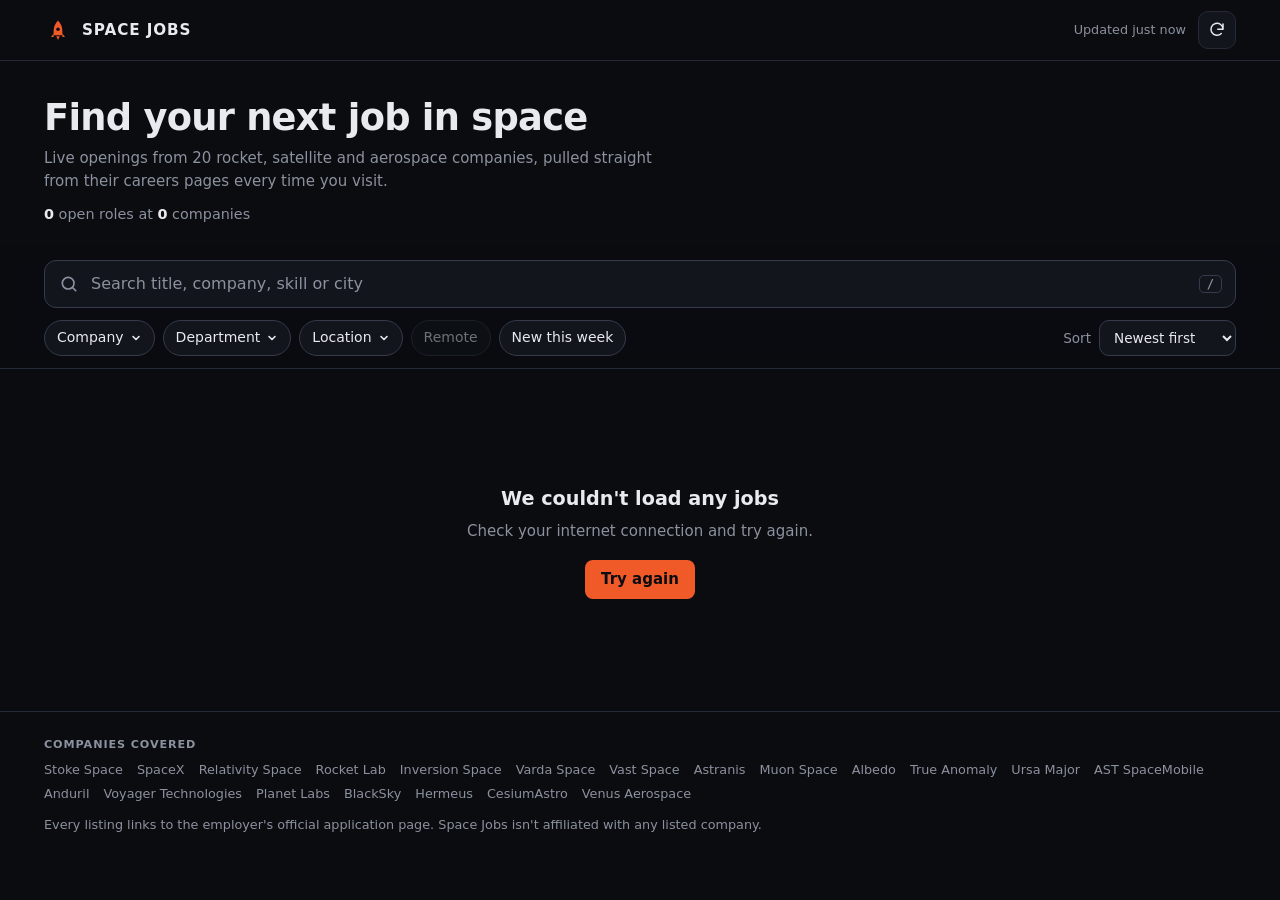
<file: index.html>
<!DOCTYPE html>
<html lang="en">
<head>
  <meta charset="UTF-8">
  <meta name="viewport" content="width=device-width, initial-scale=1.0">
  <title>Space Industry Job Board – Aerospace &amp; Rocket Jobs</title>
  <meta name="description" content="Live job openings from 20 space and aerospace companies — SpaceX, Rocket Lab, Relativity, Stoke Space, Anduril, Planet and more. Filter by company, department, location, or keyword.">
  <meta name="robots" content="index, follow">
  <meta name="theme-color" content="#0a0c10">
  <meta name="color-scheme" content="dark">
  <meta name="referrer" content="strict-origin-when-cross-origin">
  <link rel="canonical" href="https://space-job-board.pages.dev/">

  <!-- Open Graph / social previews -->
  <meta property="og:type" content="website">
  <meta property="og:site_name" content="Space Jobs">
  <meta property="og:title" content="Space Industry Job Board">
  <meta property="og:description" content="Live job openings from 20 space and aerospace companies, filterable by company, department, location, and keyword.">
  <meta property="og:url" content="https://space-job-board.pages.dev/">
  <meta name="twitter:card" content="summary">
  <meta name="twitter:title" content="Space Industry Job Board">
  <meta name="twitter:description" content="Live job openings from 20 space and aerospace companies.">

  <link rel="icon" href="/favicon.svg" type="image/svg+xml">
  <link rel="preconnect" href="https://boards-api.greenhouse.io" crossorigin>
  <link rel="preconnect" href="https://api.lever.co" crossorigin>
  <link rel="stylesheet" href="/styles.css">

  <script type="application/ld+json">
  {
    "@context": "https://schema.org",
    "@type": "WebSite",
    "name": "Space Industry Job Board",
    "alternateName": "Space Jobs",
    "url": "https://space-job-board.pages.dev/",
    "description": "Live job openings from space and aerospace companies."
  }
  </script>

  <script src="/app.js" defer></script>
</head>
<body>

<a class="skip-link" href="#results">Skip to job listings</a>

<header class="site-header">
  <div class="wrap header-inner">
    <a class="brand" href="/" aria-label="Space Jobs home">
      <img src="/favicon.svg" alt="" width="28" height="28">
      <span>Space Jobs</span>
    </a>
    <div class="header-right">
      <span id="last-fetched" class="last-fetched" aria-live="polite"></span>
      <button type="button" class="icon-btn" id="refresh-btn" aria-label="Refresh job listings" title="Refresh">
        <svg viewBox="0 0 24 24" aria-hidden="true"><path d="M20 11a8 8 0 1 0-2.3 5.7M20 4v7h-7"/></svg>
      </button>
    </div>
  </div>
</header>

<main id="main">

<section class="hero">
  <div class="wrap">
    <h1>Find your next job in space</h1>
    <p class="hero-sub">
      Live openings from 20 rocket, satellite and aerospace companies, pulled straight
      from their careers pages every time you visit.
    </p>
    <p class="stats" id="stats" aria-live="polite">Loading the latest openings…</p>
  </div>
</section>

<div class="toolbar" id="toolbar">
  <div class="wrap">
    <form class="search" id="search-form" role="search">
      <svg class="search-ico" viewBox="0 0 24 24" aria-hidden="true"><circle cx="11" cy="11" r="7"/><path d="m20 20-3.5-3.5"/></svg>
      <input id="search" type="search" placeholder="Search title, company, skill or city" aria-label="Search jobs" autocomplete="off" enterkeyhint="search">
      <kbd class="kbd-hint" aria-hidden="true">/</kbd>
      <button type="button" class="search-clear" id="search-clear" aria-label="Clear search" hidden>×</button>
      <button type="submit" class="sr-only">Search</button>
    </form>

    <div class="filter-bar">
      <div class="dd" data-facet="company">
        <button type="button" class="dd-btn" aria-expanded="false" aria-controls="dd-company">Company <span class="dd-badge" hidden></span><svg class="caret" viewBox="0 0 12 12" aria-hidden="true"><path d="m3 4.5 3 3 3-3"/></svg></button>
        <div class="dd-panel" id="dd-company" role="group" aria-label="Filter by company" hidden>
          <input type="search" class="dd-search" placeholder="Search companies" aria-label="Search companies" autocomplete="off">
          <div class="dd-list"></div>
          <p class="dd-nomatch" hidden>No matches</p>
          <div class="dd-foot"><button type="button" class="link-btn dd-clear">Clear</button><button type="button" class="btn-primary dd-done">Done</button></div>
        </div>
      </div>
      <div class="dd" data-facet="dept">
        <button type="button" class="dd-btn" aria-expanded="false" aria-controls="dd-dept">Department <span class="dd-badge" hidden></span><svg class="caret" viewBox="0 0 12 12" aria-hidden="true"><path d="m3 4.5 3 3 3-3"/></svg></button>
        <div class="dd-panel" id="dd-dept" role="group" aria-label="Filter by department" hidden>
          <input type="search" class="dd-search" placeholder="Search departments" aria-label="Search departments" autocomplete="off">
          <div class="dd-list"></div>
          <p class="dd-nomatch" hidden>No matches</p>
          <div class="dd-foot"><button type="button" class="link-btn dd-clear">Clear</button><button type="button" class="btn-primary dd-done">Done</button></div>
        </div>
      </div>
      <div class="dd" data-facet="loc">
        <button type="button" class="dd-btn" aria-expanded="false" aria-controls="dd-loc">Location <span class="dd-badge" hidden></span><svg class="caret" viewBox="0 0 12 12" aria-hidden="true"><path d="m3 4.5 3 3 3-3"/></svg></button>
        <div class="dd-panel" id="dd-loc" role="group" aria-label="Filter by location" hidden>
          <input type="search" class="dd-search" placeholder="Search cities, states, countries" aria-label="Search locations" autocomplete="off">
          <div class="dd-list"></div>
          <p class="dd-nomatch" hidden>No matches</p>
          <div class="dd-foot"><button type="button" class="link-btn dd-clear">Clear</button><button type="button" class="btn-primary dd-done">Done</button></div>
        </div>
      </div>

      <button type="button" class="toggle" id="toggle-remote" aria-pressed="false">Remote</button>
      <button type="button" class="toggle" id="toggle-new" aria-pressed="false">New this week</button>

      <label class="sort">
        <span>Sort</span>
        <select id="sort" aria-label="Sort jobs">
          <option value="newest">Newest first</option>
          <option value="oldest">Oldest first</option>
          <option value="company">Company A–Z</option>
          <option value="title">Job title A–Z</option>
        </select>
      </label>
    </div>

    <div class="active-filters" id="active-filters" hidden>
      <div class="chip-list" id="chip-list"></div>
      <button type="button" class="link-btn" id="clear-all">Clear all</button>
    </div>
  </div>
</div>
<div class="dd-backdrop" id="dd-backdrop"></div>

<div id="results" class="wrap results" tabindex="-1">
  <h2 class="sr-only">Job listings</h2>
  <div class="notice" id="notice" role="status" hidden>
    <span id="notice-text"></span>
    <button type="button" class="notice-close" id="notice-close" aria-label="Dismiss">×</button>
  </div>

  <p class="result-count" id="result-count" aria-live="polite"></p>

  <noscript>
    <p class="noscript-msg">This job board needs JavaScript to load live listings from each company's careers page.</p>
  </noscript>

  <div id="job-container"></div>

  <div class="more-wrap" id="more-wrap" hidden>
    <p class="more-note" id="more-note"></p>
    <button type="button" class="btn-secondary" id="more-btn">Show more</button>
  </div>
</div>

</main>

<footer class="site-footer">
  <div class="wrap">
    <h2>Companies covered</h2>
    <ul>
      <li>Stoke Space</li><li>SpaceX</li><li>Relativity Space</li><li>Rocket Lab</li>
      <li>Inversion Space</li><li>Varda Space</li><li>Vast Space</li><li>Astranis</li>
      <li>Muon Space</li><li>Albedo</li><li>True Anomaly</li><li>Ursa Major</li>
      <li>AST SpaceMobile</li><li>Anduril</li><li>Voyager Technologies</li><li>Planet Labs</li>
      <li>BlackSky</li><li>Hermeus</li><li>CesiumAstro</li><li>Venus Aerospace</li>
    </ul>
    <p>Every listing links to the employer's official application page. Space Jobs isn't affiliated with any listed company.</p>
  </div>
</footer>

</body>
</html>
</file>
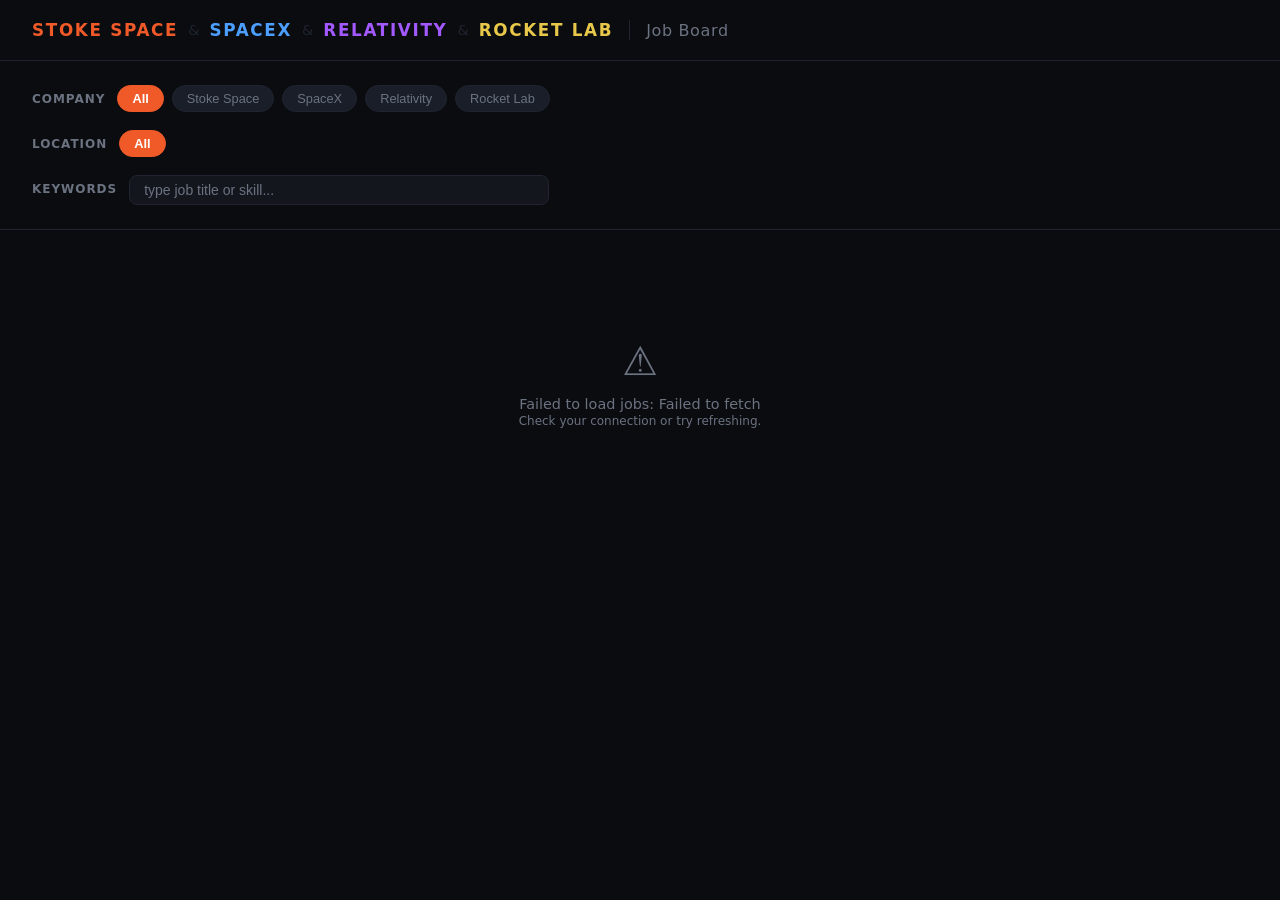
<file: job_board.html>
<!DOCTYPE html>
<html lang="en">
<head>
  <meta charset="UTF-8">
  <meta name="viewport" content="width=device-width, initial-scale=1.0">
  <title>Space Jobs | Stoke Space, SpaceX, Relativity & Rocket Lab</title>
  <style>
    *, *::before, *::after { box-sizing: border-box; margin: 0; padding: 0; }

    :root {
      --bg: #0a0c10;
      --surface: #13161d;
      --border: #1f2430;
      --text: #e8eaf0;
      --muted: #6b7280;
      --accent: #f05a28;
      --pill-bg: #1a1e28;
      --card-bg: #13161d;
      --card-hover: #181c27;
      --stoke-color: #f05a28;
      --spacex-color: #4d9fff;
      --relativity-color: #a259ff;
      --rocketlab-color: #e8c84a;
    }

    body {
      background: var(--bg);
      color: var(--text);
      font-family: -apple-system, BlinkMacSystemFont, 'Segoe UI', system-ui, sans-serif;
      min-height: 100vh;
    }

    /* ── Header ── */
    header {
      border-bottom: 1px solid var(--border);
      padding: 20px 32px;
      display: flex;
      align-items: center;
      gap: 16px;
    }

    .logo-group {
      display: flex;
      align-items: center;
      gap: 10px;
    }

    .logo {
      font-size: 1.05rem;
      font-weight: 700;
      letter-spacing: 0.1em;
      text-transform: uppercase;
    }

    .logo-stoke { color: var(--stoke-color); }
    .logo-spacex { color: var(--spacex-color); }
    .logo-relativity { color: var(--relativity-color); }
    .logo-rocketlab  { color: var(--rocketlab-color); }

    .logo-sep {
      font-size: 0.9rem;
      color: var(--border);
    }

    .header-divider {
      width: 1px;
      height: 20px;
      background: var(--border);
    }

    .header-title {
      font-size: 1rem;
      font-weight: 400;
      color: var(--muted);
      letter-spacing: 0.04em;
    }

    /* ── Filters ── */
    .filters {
      padding: 24px 32px;
      border-bottom: 1px solid var(--border);
      display: flex;
      flex-direction: column;
      gap: 18px;
    }

    .filter-row {
      display: flex;
      align-items: flex-start;
      gap: 12px;
    }

    .filter-label {
      font-size: 0.75rem;
      font-weight: 600;
      letter-spacing: 0.08em;
      text-transform: uppercase;
      color: var(--muted);
      min-width: 72px;
      padding-top: 7px;
    }

    .pills {
      display: flex;
      flex-wrap: wrap;
      gap: 8px;
    }

    .pill {
      padding: 5px 14px;
      border-radius: 20px;
      border: 1px solid var(--border);
      background: var(--pill-bg);
      color: var(--muted);
      font-size: 0.8rem;
      cursor: pointer;
      transition: background 0.15s, color 0.15s, border-color 0.15s;
      user-select: none;
    }

    .pill:hover { color: var(--text); }

    .pill.active {
      color: #fff;
      font-weight: 600;
    }

    /* Company pills use per-company color */
    .pill[data-company="all"].active,
    .pill[data-loc="all"].active {
      background: var(--accent);
      border-color: var(--accent);
    }

    .pill[data-company="Stoke Space"].active {
      background: var(--stoke-color);
      border-color: var(--stoke-color);
    }

    .pill[data-company="SpaceX"].active {
      background: var(--spacex-color);
      border-color: var(--spacex-color);
    }

    .pill[data-company="Relativity"].active {
      background: var(--relativity-color);
      border-color: var(--relativity-color);
    }

    .pill[data-company="Rocket Lab"].active {
      background: var(--rocketlab-color);
      border-color: var(--rocketlab-color);
      color: #0a0c10;
    }

    .pill[data-loc]:not([data-loc="all"]).active {
      background: var(--accent);
      border-color: var(--accent);
    }

    .pill:hover:not(.active) {
      border-color: var(--muted);
    }

    .search-input {
      flex: 1;
      max-width: 420px;
      padding: 6px 14px;
      border-radius: 8px;
      border: 1px solid var(--border);
      background: var(--surface);
      color: var(--text);
      font-size: 0.875rem;
      outline: none;
      transition: border-color 0.15s;
    }

    .search-input::placeholder { color: var(--muted); }
    .search-input:focus { border-color: var(--accent); }

    /* ── Main ── */
    main { padding: 28px 32px; }

    .results-bar {
      font-size: 0.875rem;
      color: var(--muted);
      margin-bottom: 20px;
    }

    .results-bar strong { color: var(--text); }

    /* ── Job grid ── */
    .job-grid {
      display: grid;
      grid-template-columns: repeat(auto-fill, minmax(280px, 1fr));
      gap: 16px;
    }

    .job-card {
      background: var(--card-bg);
      border: 1px solid var(--border);
      border-radius: 10px;
      padding: 20px;
      display: flex;
      flex-direction: column;
      gap: 8px;
      transition: background 0.15s, border-color 0.15s, transform 0.1s;
      border-top: 2px solid transparent;
    }

    .job-card.stoke { border-top-color: var(--stoke-color); }
    .job-card.spacex { border-top-color: var(--spacex-color); }
    .job-card.relativity { border-top-color: var(--relativity-color); }
    .job-card.rocketlab  { border-top-color: var(--rocketlab-color); }

    .job-card:hover {
      background: var(--card-hover);
      transform: translateY(-2px);
    }

    .job-card.stoke:hover { border-color: rgba(240, 90, 40, 0.5); border-top-color: var(--stoke-color); }
    .job-card.spacex:hover { border-color: rgba(77, 159, 255, 0.5); border-top-color: var(--spacex-color); }
    .job-card.relativity:hover { border-color: rgba(162, 89, 255, 0.5); border-top-color: var(--relativity-color); }
    .job-card.rocketlab:hover  { border-color: rgba(232, 200, 74, 0.5);  border-top-color: var(--rocketlab-color); }

    .card-header {
      display: flex;
      align-items: flex-start;
      justify-content: space-between;
      gap: 8px;
    }

    .job-title {
      font-size: 0.95rem;
      font-weight: 600;
      color: var(--text);
      line-height: 1.35;
    }

    .company-badge {
      flex-shrink: 0;
      font-size: 0.65rem;
      font-weight: 700;
      letter-spacing: 0.07em;
      text-transform: uppercase;
      padding: 2px 7px;
      border-radius: 4px;
      margin-top: 2px;
    }

    .company-badge.stoke {
      background: rgba(240, 90, 40, 0.15);
      color: var(--stoke-color);
    }

    .company-badge.spacex {
      background: rgba(77, 159, 255, 0.12);
      color: var(--spacex-color);
    }

    .company-badge.relativity {
      background: rgba(162, 89, 255, 0.12);
      color: var(--relativity-color);
    }

    .company-badge.rocketlab {
      background: rgba(232, 200, 74, 0.12);
      color: var(--rocketlab-color);
    }

    .job-location {
      font-size: 0.8rem;
      color: var(--muted);
      display: flex;
      align-items: center;
      gap: 5px;
    }

    .job-location::before {
      content: "◎";
      font-size: 0.65rem;
    }

    .job-card.stoke .job-location::before { color: var(--stoke-color); }
    .job-card.spacex .job-location::before { color: var(--spacex-color); }
    .job-card.relativity .job-location::before { color: var(--relativity-color); }
    .job-card.rocketlab  .job-location::before { color: var(--rocketlab-color); }

    .job-dates {
      display: flex;
      flex-direction: column;
      gap: 4px;
    }

    .job-published {
      display: inline-flex;
      align-items: center;
      gap: 5px;
      font-size: 0.78rem;
      font-weight: 600;
      padding: 3px 8px;
      border-radius: 5px;
      width: fit-content;
    }

    .job-card.stoke  .job-published { background: rgba(240, 90, 40, 0.12);  color: var(--stoke-color); }
    .job-card.spacex .job-published { background: rgba(77, 159, 255, 0.12); color: var(--spacex-color); }
    .job-card.relativity .job-published { background: rgba(162, 89, 255, 0.12); color: var(--relativity-color); }

    .job-updated {
      font-size: 0.72rem;
      color: var(--muted);
      padding-left: 2px;
    }

    .time-ago {
      font-weight: 400;
      opacity: 0.7;
      white-space: nowrap;
    }

    .job-card-footer {
      margin-top: auto;
      padding-top: 10px;
      border-top: 1px solid var(--border);
    }

    .view-btn {
      display: inline-flex;
      align-items: center;
      gap: 6px;
      font-size: 0.8rem;
      font-weight: 600;
      text-decoration: none;
      transition: gap 0.15s;
    }

    .job-card.stoke .view-btn { color: var(--stoke-color); }
    .job-card.spacex .view-btn { color: var(--spacex-color); }
    .job-card.relativity .view-btn { color: var(--relativity-color); }
    .job-card.rocketlab  .view-btn { color: var(--rocketlab-color); }

    .view-btn:hover { gap: 10px; }

    /* ── State messages ── */
    .state-msg {
      text-align: center;
      padding: 60px 20px;
      color: var(--muted);
      font-size: 0.9rem;
    }

    .state-msg .icon {
      font-size: 2.5rem;
      margin-bottom: 12px;
      display: block;
    }

    .spinner {
      width: 36px;
      height: 36px;
      border: 3px solid var(--border);
      border-top-color: var(--accent);
      border-radius: 50%;
      animation: spin 0.7s linear infinite;
      margin: 0 auto 16px;
    }

    @keyframes spin { to { transform: rotate(360deg); } }

    /* ── Responsive ── */
    @media (max-width: 600px) {
      header, .filters, main { padding-left: 16px; padding-right: 16px; }
      .filter-row { flex-direction: column; gap: 8px; }
      .filter-label { padding-top: 0; }
      .search-input { max-width: 100%; }
    }
  </style>
</head>
<body>

<header>
  <div class="logo-group">
    <span class="logo logo-stoke">Stoke Space</span>
    <span class="logo-sep">&</span>
    <span class="logo logo-spacex">SpaceX</span>
    <span class="logo-sep">&</span>
    <span class="logo logo-relativity">Relativity</span>
    <span class="logo-sep">&</span>
    <span class="logo logo-rocketlab">Rocket Lab</span>
  </div>
  <div class="header-divider"></div>
  <div class="header-title">Job Board</div>
</header>

<section class="filters">
  <div class="filter-row">
    <div class="filter-label">Company</div>
    <div class="pills" id="company-pills">
      <button class="pill active" data-company="all">All</button>
      <button class="pill" data-company="Stoke Space">Stoke Space</button>
      <button class="pill" data-company="SpaceX">SpaceX</button>
      <button class="pill" data-company="Relativity">Relativity</button>
      <button class="pill" data-company="Rocket Lab">Rocket Lab</button>
    </div>
  </div>
  <div class="filter-row">
    <div class="filter-label">Location</div>
    <div class="pills" id="location-pills">
      <button class="pill active" data-loc="all">All</button>
    </div>
  </div>
  <div class="filter-row">
    <div class="filter-label">Keywords</div>
    <input
      class="search-input"
      id="keyword-input"
      type="search"
      placeholder="type job title or skill..."
      autocomplete="off"
    >
  </div>
</section>

<main>
  <div class="results-bar" id="results-bar"></div>
  <div id="job-container">
    <div class="state-msg">
      <div class="spinner"></div>
      Loading jobs from Greenhouse…
    </div>
  </div>
</main>

<script>
  const SOURCES = [
    { name: 'Stoke Space', slug: 'stokespacetechnologies', cls: 'stoke' },
    { name: 'SpaceX',      slug: 'spacex',                 cls: 'spacex' },
    { name: 'Relativity', slug: 'relativity',             cls: 'relativity' },
    { name: 'Rocket Lab', slug: 'rocketlab',              cls: 'rocketlab' },
  ];

  let allJobs = [];
  let activeCompanies = new Set(); // empty = all
  let activeLocations = new Set(); // empty = all

  /* ── Fetch ── */
  async function loadJobs() {
    try {
      const results = await Promise.all(
        SOURCES.map(s =>
          fetch(`https://boards-api.greenhouse.io/v1/boards/${s.slug}/jobs`)
            .then(r => { if (!r.ok) throw new Error(`${s.name}: HTTP ${r.status}`); return r.json(); })
            .then(d => (d.jobs || []).map(j => ({ ...j, _company: s.name, _cls: s.cls })))
        )
      );
      allJobs = results.flat().sort((a, b) =>
        new Date(b.first_published || 0) - new Date(a.first_published || 0)
      );
      buildLocationPills();
      render();
    } catch (err) {
      document.getElementById('job-container').innerHTML = `
        <div class="state-msg">
          <span class="icon">⚠</span>
          Failed to load jobs: ${err.message}<br>
          <small>Check your connection or try refreshing.</small>
        </div>`;
    }
  }

  /* ── Location pills ── */
  function extractLocations(jobs) {
    const locs = new Set();
    for (const job of jobs) {
      (job.location?.name || '').split(';').forEach(l => {
        const t = l.trim();
        if (t) locs.add(t);
      });
    }
    return [...locs].sort();
  }

  function buildLocationPills() {
    const container = document.getElementById('location-pills');
    extractLocations(allJobs).forEach(loc => {
      const btn = document.createElement('button');
      btn.className = 'pill';
      btn.dataset.loc = loc;
      btn.textContent = loc;
      btn.addEventListener('click', () => toggleSet(activeLocations, loc, btn, 'loc'));
      container.appendChild(btn);
    });
    document.querySelector('[data-loc="all"]').addEventListener('click', () => resetFilter('loc'));
  }

  /* ── Company pills (wired on DOM load) ── */
  document.querySelectorAll('[data-company]:not([data-company="all"])').forEach(btn => {
    btn.addEventListener('click', () => toggleSet(activeCompanies, btn.dataset.company, btn, 'company'));
  });
  document.querySelector('[data-company="all"]').addEventListener('click', () => resetFilter('company'));

  /* ── Generic toggle / reset ── */
  function toggleSet(set, value, btn, type) {
    if (set.has(value)) {
      set.delete(value);
      btn.classList.remove('active');
    } else {
      set.add(value);
      btn.classList.add('active');
    }
    document.querySelector(`[data-${type}="all"]`).classList.toggle('active', set.size === 0);
    render();
  }

  function resetFilter(type) {
    const set = type === 'company' ? activeCompanies : activeLocations;
    set.clear();
    document.querySelectorAll(`[data-${type}]`).forEach(p => p.classList.remove('active'));
    document.querySelector(`[data-${type}="all"]`).classList.add('active');
    render();
  }

  /* ── Filter & render ── */
  function filterJobs() {
    const keyword = document.getElementById('keyword-input').value.trim().toLowerCase();

    return allJobs.filter(job => {
      if (activeCompanies.size > 0 && !activeCompanies.has(job._company)) return false;

      if (activeLocations.size > 0) {
        const parts = (job.location?.name || '').split(';').map(l => l.trim());
        const match = [...activeLocations].some(al =>
          parts.some(p => p.toLowerCase().includes(al.toLowerCase()))
        );
        if (!match) return false;
      }

      if (keyword) {
        if (!(job.title || '').toLowerCase().includes(keyword)) return false;
      }

      return true;
    });
  }

  function formatDate(iso) {
    if (!iso) return '';
    return new Date(iso).toLocaleDateString('en-US', { month: 'short', day: 'numeric', year: 'numeric' });
  }

  function timeAgo(iso) {
    if (!iso) return '';
    const sec = Math.floor((Date.now() - new Date(iso)) / 1000);
    if (sec < 60)              return 'just now';
    if (sec < 3600)            return `${Math.floor(sec / 60)} minute${Math.floor(sec / 60) !== 1 ? 's' : ''} ago`;
    if (sec < 86400)           return `${Math.floor(sec / 3600)} hour${Math.floor(sec / 3600) !== 1 ? 's' : ''} ago`;
    if (sec < 86400 * 30)      return `${Math.floor(sec / 86400)} day${Math.floor(sec / 86400) !== 1 ? 's' : ''} ago`;
    if (sec < 86400 * 365)     return `${Math.floor(sec / (86400 * 30))} month${Math.floor(sec / (86400 * 30)) !== 1 ? 's' : ''} ago`;
    return `${Math.floor(sec / (86400 * 365))} year${Math.floor(sec / (86400 * 365)) !== 1 ? 's' : ''} ago`;
  }

  function sameDay(isoA, isoB) {
    if (!isoA || !isoB) return false;
    return isoA.slice(0, 10) === isoB.slice(0, 10);
  }

  function renderDates(job) {
    const pub = job.first_published;
    const upd = job.updated_at;
    if (sameDay(pub, upd)) {
      return `<div class="job-published">⬡ Published and last updated ${formatDate(pub)} <span class="time-ago">(${timeAgo(pub)})</span></div>`;
    }
    return `
      <div class="job-published">⬡ Published ${formatDate(pub)} <span class="time-ago">(${timeAgo(pub)})</span></div>
      <div class="job-updated">Updated ${formatDate(upd)} <span class="time-ago">(${timeAgo(upd)})</span></div>`;
  }

  function render() {
    const filtered = filterJobs();
    const container = document.getElementById('job-container');
    const bar = document.getElementById('results-bar');

    // Breakdown by company
    const counts = {};
    SOURCES.forEach(s => counts[s.name] = 0);
    filtered.forEach(j => { if (counts[j._company] !== undefined) counts[j._company]++; });
    const breakdown = SOURCES.map(s => `${counts[s.name]} ${s.name}`).join(' · ');

    bar.innerHTML = `<strong>${filtered.length}</strong> job${filtered.length !== 1 ? 's' : ''} &nbsp;<span style="opacity:.5">|</span>&nbsp; ${breakdown}`;

    if (filtered.length === 0) {
      container.innerHTML = `
        <div class="state-msg">
          <span class="icon">🔭</span>
          No jobs match your filters.
        </div>`;
      return;
    }

    const grid = document.createElement('div');
    grid.className = 'job-grid';

    for (const job of filtered) {
      const card = document.createElement('div');
      card.className = `job-card ${job._cls}`;
      card.innerHTML = `
        <div class="card-header">
          <div class="job-title">${escHtml(job.title)}</div>
          <span class="company-badge ${job._cls}">${escHtml(job._company)}</span>
        </div>
        <div class="job-location">${escHtml(job.location?.name || 'Location TBD')}</div>
        <div class="job-dates">${renderDates(job)}</div>
        <div class="job-card-footer">
          <a class="view-btn" href="${escHtml(job.absolute_url)}" target="_blank" rel="noopener">
            View Job &rarr;
          </a>
        </div>`;
      grid.appendChild(card);
    }

    container.innerHTML = '';
    container.appendChild(grid);
  }

  function escHtml(str) {
    return String(str)
      .replace(/&/g, '&amp;').replace(/</g, '&lt;')
      .replace(/>/g, '&gt;').replace(/"/g, '&quot;');
  }

  /* ── Debounced search ── */
  let debounceTimer;
  document.getElementById('keyword-input').addEventListener('input', () => {
    clearTimeout(debounceTimer);
    debounceTimer = setTimeout(render, 200);
  });

  loadJobs();
</script>
</body>
</html>
</file>
<file: styles.css>
/* ── Tokens ─────────────────────────────────────────────────────────────── */
:root {
  --bg: #0a0c10;
  --surface: #12151c;
  --surface-2: #181c26;
  --border: #252a37;
  --border-strong: #353b4b;
  --text: #e8eaf0;
  --muted: #8b919e;
  --accent: #f05a28;
  --accent-hover: #ff6d3d;
  --on-accent: #0a0c10;
  --new: #7ee08a;
  --radius: 12px;
  --shadow: 0 12px 32px rgba(0, 0, 0, 0.45);
  color-scheme: dark;
}

*, *::before, *::after { box-sizing: border-box; margin: 0; padding: 0; }
[hidden] { display: none !important; }

html { -webkit-text-size-adjust: 100%; }

body {
  background: var(--bg);
  color: var(--text);
  font-family: -apple-system, BlinkMacSystemFont, 'Segoe UI', system-ui, sans-serif;
  font-size: 15px;
  line-height: 1.5;
  min-height: 100vh;
}

a { color: inherit; }
button, input, select { font: inherit; color: inherit; }
button { cursor: pointer; }
button:disabled { cursor: not-allowed; }

:focus-visible { outline: 2px solid var(--accent); outline-offset: 2px; }

.wrap { max-width: 1240px; margin: 0 auto; padding: 0 24px; }

.sr-only {
  position: absolute; width: 1px; height: 1px; overflow: hidden;
  clip: rect(0 0 0 0); white-space: nowrap;
}

.skip-link {
  position: absolute; left: 16px; top: -48px; z-index: 100;
  background: var(--accent); color: var(--on-accent);
  padding: 8px 14px; border-radius: 8px; font-weight: 600; text-decoration: none;
}
.skip-link:focus { top: 12px; }

/* ── Buttons ────────────────────────────────────────────────────────────── */
.btn-primary {
  background: var(--accent); color: var(--on-accent);
  border: 0; border-radius: 8px; padding: 8px 16px; font-weight: 600;
}
.btn-primary:hover { background: var(--accent-hover); }

.btn-secondary {
  background: var(--surface-2); border: 1px solid var(--border-strong);
  border-radius: 10px; padding: 10px 22px; font-weight: 600;
}
.btn-secondary:hover { border-color: var(--accent); }

.link-btn {
  background: none; border: 0; color: var(--muted);
  text-decoration: underline; text-underline-offset: 3px; padding: 4px 2px;
}
.link-btn:hover { color: var(--text); }

.icon-btn {
  width: 38px; height: 38px; display: grid; place-items: center;
  border-radius: 10px; border: 1px solid var(--border); background: var(--surface);
}
.icon-btn:hover:not(:disabled) { border-color: var(--accent); }
.icon-btn svg {
  width: 18px; height: 18px; fill: none; stroke: currentColor;
  stroke-width: 2; stroke-linecap: round; stroke-linejoin: round;
}
.icon-btn.spinning svg { animation: spin 0.9s linear infinite; }
@keyframes spin { to { transform: rotate(360deg); } }

/* ── Header ─────────────────────────────────────────────────────────────── */
.site-header { border-bottom: 1px solid var(--border); }
.header-inner { display: flex; align-items: center; justify-content: space-between; height: 60px; }
.brand {
  display: flex; align-items: center; gap: 10px; text-decoration: none;
  font-weight: 700; letter-spacing: 0.06em; text-transform: uppercase; font-size: 0.95rem;
}
.brand img { border-radius: 7px; }
.header-right { display: flex; align-items: center; gap: 12px; }
.last-fetched { font-size: 0.8rem; color: var(--muted); }

/* ── Hero ───────────────────────────────────────────────────────────────── */
.hero { padding: 36px 0 20px; }
.hero h1 { font-size: clamp(1.6rem, 4vw, 2.3rem); line-height: 1.15; letter-spacing: -0.02em; }
.hero-sub { color: var(--muted); max-width: 620px; margin-top: 8px; }
.stats { margin-top: 12px; font-size: 0.9rem; color: var(--muted); }
.stats strong { color: var(--text); }

/* ── Sticky toolbar ─────────────────────────────────────────────────────── */
.toolbar {
  position: sticky; top: 0; z-index: 20;
  background: rgba(10, 12, 16, 0.94);
  -webkit-backdrop-filter: blur(10px); backdrop-filter: blur(10px);
  border-bottom: 1px solid var(--border);
  padding: 14px 0 12px;
}

.search { position: relative; }
.search input {
  width: 100%; height: 48px;
  padding: 0 44px 0 46px;
  background: var(--surface); border: 1px solid var(--border-strong); border-radius: 12px;
  font-size: 1rem;
}
.search input::placeholder { color: var(--muted); }
.search input:focus { outline: none; border-color: var(--accent); box-shadow: 0 0 0 3px rgba(240, 90, 40, 0.2); }
.search input::-webkit-search-cancel-button { display: none; }
.search-ico {
  position: absolute; left: 15px; top: 50%; transform: translateY(-50%);
  width: 20px; height: 20px; fill: none; stroke: var(--muted); stroke-width: 2; stroke-linecap: round;
  pointer-events: none;
}
.kbd-hint {
  position: absolute; right: 14px; top: 50%; transform: translateY(-50%);
  font: 600 0.75rem ui-monospace, monospace; color: var(--muted);
  border: 1px solid var(--border-strong); border-radius: 5px; padding: 1px 7px;
  pointer-events: none;
}
.search input:focus ~ .kbd-hint, .search input:not(:placeholder-shown) ~ .kbd-hint { display: none; }
.search-clear {
  position: absolute; right: 8px; top: 50%; transform: translateY(-50%);
  width: 32px; height: 32px; border-radius: 8px; border: 0; background: transparent;
  font-size: 1.3rem; line-height: 1; color: var(--muted);
}
.search-clear:hover { color: var(--text); background: var(--surface-2); }

.filter-bar { display: flex; flex-wrap: wrap; align-items: center; gap: 8px; margin-top: 12px; }

.dd { position: relative; }
.dd-btn, .toggle {
  height: 36px; display: inline-flex; align-items: center; gap: 6px;
  padding: 0 12px; border-radius: 999px;
  border: 1px solid var(--border-strong); background: var(--surface);
  font-size: 0.875rem; white-space: nowrap;
}
.dd-btn:hover, .toggle:hover:not(:disabled) { border-color: var(--muted); }
.dd-btn[aria-expanded="true"] { border-color: var(--accent); }
.caret { width: 12px; height: 12px; fill: none; stroke: currentColor; stroke-width: 1.6; stroke-linecap: round; stroke-linejoin: round; }
.dd-btn[aria-expanded="true"] .caret { transform: rotate(180deg); }
.dd-badge {
  min-width: 20px; height: 20px; padding: 0 6px; border-radius: 999px;
  background: var(--accent); color: var(--on-accent);
  font-size: 0.75rem; font-weight: 700; display: inline-grid; place-items: center;
}
.toggle[aria-pressed="true"] { background: var(--accent); border-color: var(--accent); color: var(--on-accent); font-weight: 600; }
.toggle:disabled { opacity: 0.45; }

.sort { margin-left: auto; display: inline-flex; align-items: center; gap: 8px; font-size: 0.85rem; color: var(--muted); }
.sort select {
  height: 36px; padding: 0 10px; border-radius: 10px;
  background: var(--surface); border: 1px solid var(--border-strong); color: var(--text);
}

.dd-panel {
  position: absolute; top: calc(100% + 8px); left: 0; z-index: 40;
  width: 320px; max-width: calc(100vw - 32px);
  background: var(--surface); border: 1px solid var(--border-strong); border-radius: var(--radius);
  box-shadow: var(--shadow);
  display: flex; flex-direction: column;
}
.dd-search {
  flex-shrink: 0;
  margin: 10px; height: 38px; padding: 0 12px;
  background: var(--bg); border: 1px solid var(--border-strong); border-radius: 8px;
}
.dd-search:focus { outline: none; border-color: var(--accent); }
.dd-list { max-height: 320px; overflow-y: auto; padding: 0 6px 6px; overscroll-behavior: contain; }
.opt-section {
  font-size: 0.7rem; font-weight: 700; letter-spacing: 0.08em; text-transform: uppercase;
  color: var(--muted); padding: 10px 8px 4px;
}
.opt {
  display: flex; align-items: center; gap: 10px;
  padding: 7px 8px; border-radius: 8px; cursor: pointer; font-size: 0.875rem;
}
.opt:hover { background: var(--surface-2); }
.opt input { width: 16px; height: 16px; accent-color: var(--accent); flex-shrink: 0; cursor: inherit; }
.opt-name { flex: 1; min-width: 0; overflow: hidden; text-overflow: ellipsis; white-space: nowrap; }
.opt-count { color: var(--muted); font-size: 0.8rem; font-variant-numeric: tabular-nums; }
.opt.zero .opt-name, .opt.zero .dot { opacity: 0.55; }
.opt:has(input:disabled) { cursor: not-allowed; }
.opt:has(input:disabled) .opt-name { opacity: 0.55; }
.opt .dot { width: 10px; height: 10px; border-radius: 50%; background: var(--dot); flex-shrink: 0; }
.opt-empty, .dd-nomatch { color: var(--muted); font-size: 0.85rem; padding: 10px 14px 14px; }
.dd-foot {
  display: flex; justify-content: space-between; align-items: center;
  padding: 10px 12px; border-top: 1px solid var(--border);
}
.dd-backdrop { display: none; }

.active-filters { display: flex; align-items: center; flex-wrap: wrap; gap: 8px; margin-top: 10px; }
.chip-list { display: flex; flex-wrap: wrap; gap: 6px; }
.chip {
  display: inline-flex; align-items: center; gap: 6px;
  height: 30px; padding: 0 8px 0 12px; border-radius: 999px;
  background: rgba(240, 90, 40, 0.14); border: 1px solid rgba(240, 90, 40, 0.45);
  font-size: 0.8rem; max-width: 260px;
}
.chip:hover { background: rgba(240, 90, 40, 0.24); }
.chip-x { font-size: 1.05rem; line-height: 1; opacity: 0.8; }

/* ── Results ────────────────────────────────────────────────────────────── */
.results { padding-top: 18px; padding-bottom: 48px; }
.results:focus { outline: none; }

.notice {
  display: flex; align-items: center; justify-content: space-between; gap: 12px;
  padding: 10px 14px; margin-bottom: 14px; border-radius: 10px;
  background: rgba(255, 183, 77, 0.08); border: 1px solid rgba(255, 183, 77, 0.3);
  color: #ffd08a; font-size: 0.875rem;
}
.notice-close { background: none; border: 0; font-size: 1.25rem; line-height: 1; color: inherit; padding: 2px 6px; border-radius: 6px; }
.notice-close:hover { background: rgba(255, 255, 255, 0.06); }

.result-count { font-size: 0.9rem; color: var(--muted); margin-bottom: 14px; min-height: 1.4em; }

.job-grid {
  display: grid;
  grid-template-columns: repeat(auto-fill, minmax(290px, 1fr));
  gap: 14px;
}

.job-card {
  position: relative;
  display: flex; flex-direction: column; gap: 10px;
  padding: 16px 18px;
  background: var(--surface); border: 1px solid var(--border); border-radius: var(--radius);
  border-top: 3px solid var(--company-color, var(--accent));
  transition: border-color 0.15s, transform 0.15s, background 0.15s;
}
.job-card.clickable:hover { background: var(--surface-2); border-color: var(--border-strong); border-top-color: var(--company-color, var(--accent)); transform: translateY(-2px); }
.job-card:focus-within { outline: 2px solid var(--accent); outline-offset: 2px; }

.card-top { display: flex; align-items: center; justify-content: space-between; gap: 8px; }
.company { display: inline-flex; align-items: center; gap: 7px; font-size: 0.8rem; font-weight: 600; color: var(--muted); }
.company .dot { width: 9px; height: 9px; border-radius: 50%; background: var(--company-color, var(--accent)); }
.new-badge {
  font-size: 0.7rem; font-weight: 700; letter-spacing: 0.05em; text-transform: uppercase;
  color: var(--new); background: rgba(126, 224, 138, 0.12); border-radius: 999px; padding: 2px 8px;
}

.job-title { font-size: 1.02rem; font-weight: 650; line-height: 1.35; }
.job-link { text-decoration: none; }
.job-link:focus-visible { outline: none; }
.job-link::after { content: ''; position: absolute; inset: 0; border-radius: inherit; }

.job-meta { list-style: none; display: flex; flex-direction: column; gap: 4px; font-size: 0.85rem; color: var(--muted); }
.job-meta li { display: flex; gap: 7px; align-items: flex-start; }
.ico { width: 15px; height: 15px; margin-top: 2px; flex-shrink: 0; fill: none; stroke: currentColor; stroke-width: 1.4; stroke-linejoin: round; }

.card-foot {
  margin-top: auto; padding-top: 10px; border-top: 1px solid var(--border);
  display: flex; align-items: center; justify-content: space-between; gap: 8px;
  font-size: 0.8rem;
}
.posted { color: var(--muted); }
.apply { color: var(--accent); font-weight: 600; white-space: nowrap; }
.job-card.clickable:hover .apply { text-decoration: underline; text-underline-offset: 3px; }

.skeleton { min-height: 170px; gap: 12px; border-top-color: var(--border-strong); }
.sk { height: 12px; border-radius: 6px; background: linear-gradient(90deg, var(--surface-2), #20252f, var(--surface-2)); background-size: 200% 100%; animation: shimmer 1.3s infinite; }
.sk-s { width: 35%; } .sk-m { width: 60%; } .sk-l { width: 85%; height: 16px; }
@keyframes shimmer { to { background-position: -200% 0; } }

.state-msg { text-align: center; padding: 64px 16px; color: var(--muted); }
.state-msg h1, .state-msg h2 { color: var(--text); font-size: 1.2rem; margin-bottom: 6px; }
.state-msg p { margin-bottom: 18px; }

.more-wrap { display: flex; flex-direction: column; align-items: center; gap: 10px; margin-top: 28px; }
.more-note { font-size: 0.85rem; color: var(--muted); }

.noscript-msg { padding: 24px 0; }

/* ── Footer ─────────────────────────────────────────────────────────────── */
.site-footer { border-top: 1px solid var(--border); padding: 24px 0 32px; font-size: 0.8rem; color: var(--muted); line-height: 1.6; }
.site-footer h2 { font-size: 0.7rem; font-weight: 600; letter-spacing: 0.08em; text-transform: uppercase; margin-bottom: 6px; }
.site-footer ul { list-style: none; display: flex; flex-wrap: wrap; gap: 4px 14px; margin-bottom: 10px; }

/* ── Small screens ──────────────────────────────────────────────────────── */
@media (max-width: 720px) {
  .wrap { padding: 0 16px; }
  .hero { padding: 18px 0 10px; }
  .hero-sub { display: none; }
  .stats { margin-top: 6px; }
  .kbd-hint { display: none; }
  .last-fetched { display: none; }

  /* No blur here: it would trap the fixed-position bottom sheets inside the toolbar */
  .toolbar { background: var(--bg); -webkit-backdrop-filter: none; backdrop-filter: none; }
  body.dd-open .toolbar { z-index: 60; }

  /* Filters scroll sideways in one row instead of wrapping */
  .filter-bar { flex-wrap: nowrap; overflow-x: auto; scrollbar-width: none; margin: 10px -16px 0; padding: 0 16px 2px; }
  .filter-bar::-webkit-scrollbar { display: none; }
  .sort { margin-left: 0; }
  .sort > span { display: none; }

  /* Dropdowns become bottom sheets */
  .dd { position: static; }
  .dd-panel {
    position: fixed; left: 0; right: 0; bottom: 0; top: auto;
    width: 100%; max-width: none; max-height: 80vh;
    border-radius: 16px 16px 0 0; z-index: 60;
  }
  .dd-list { max-height: none; flex: 1; }
  .opt { padding: 10px 8px; }
  body.dd-open .dd-backdrop { display: block; position: fixed; inset: 0; background: rgba(0, 0, 0, 0.55); z-index: 50; }

  .job-grid { grid-template-columns: 1fr; }
}

@media (prefers-reduced-motion: reduce) {
  *, *::before, *::after { animation: none !important; transition: none !important; }
}
.state-msg a.btn-primary { display: inline-block; text-decoration: none; }
</file>
